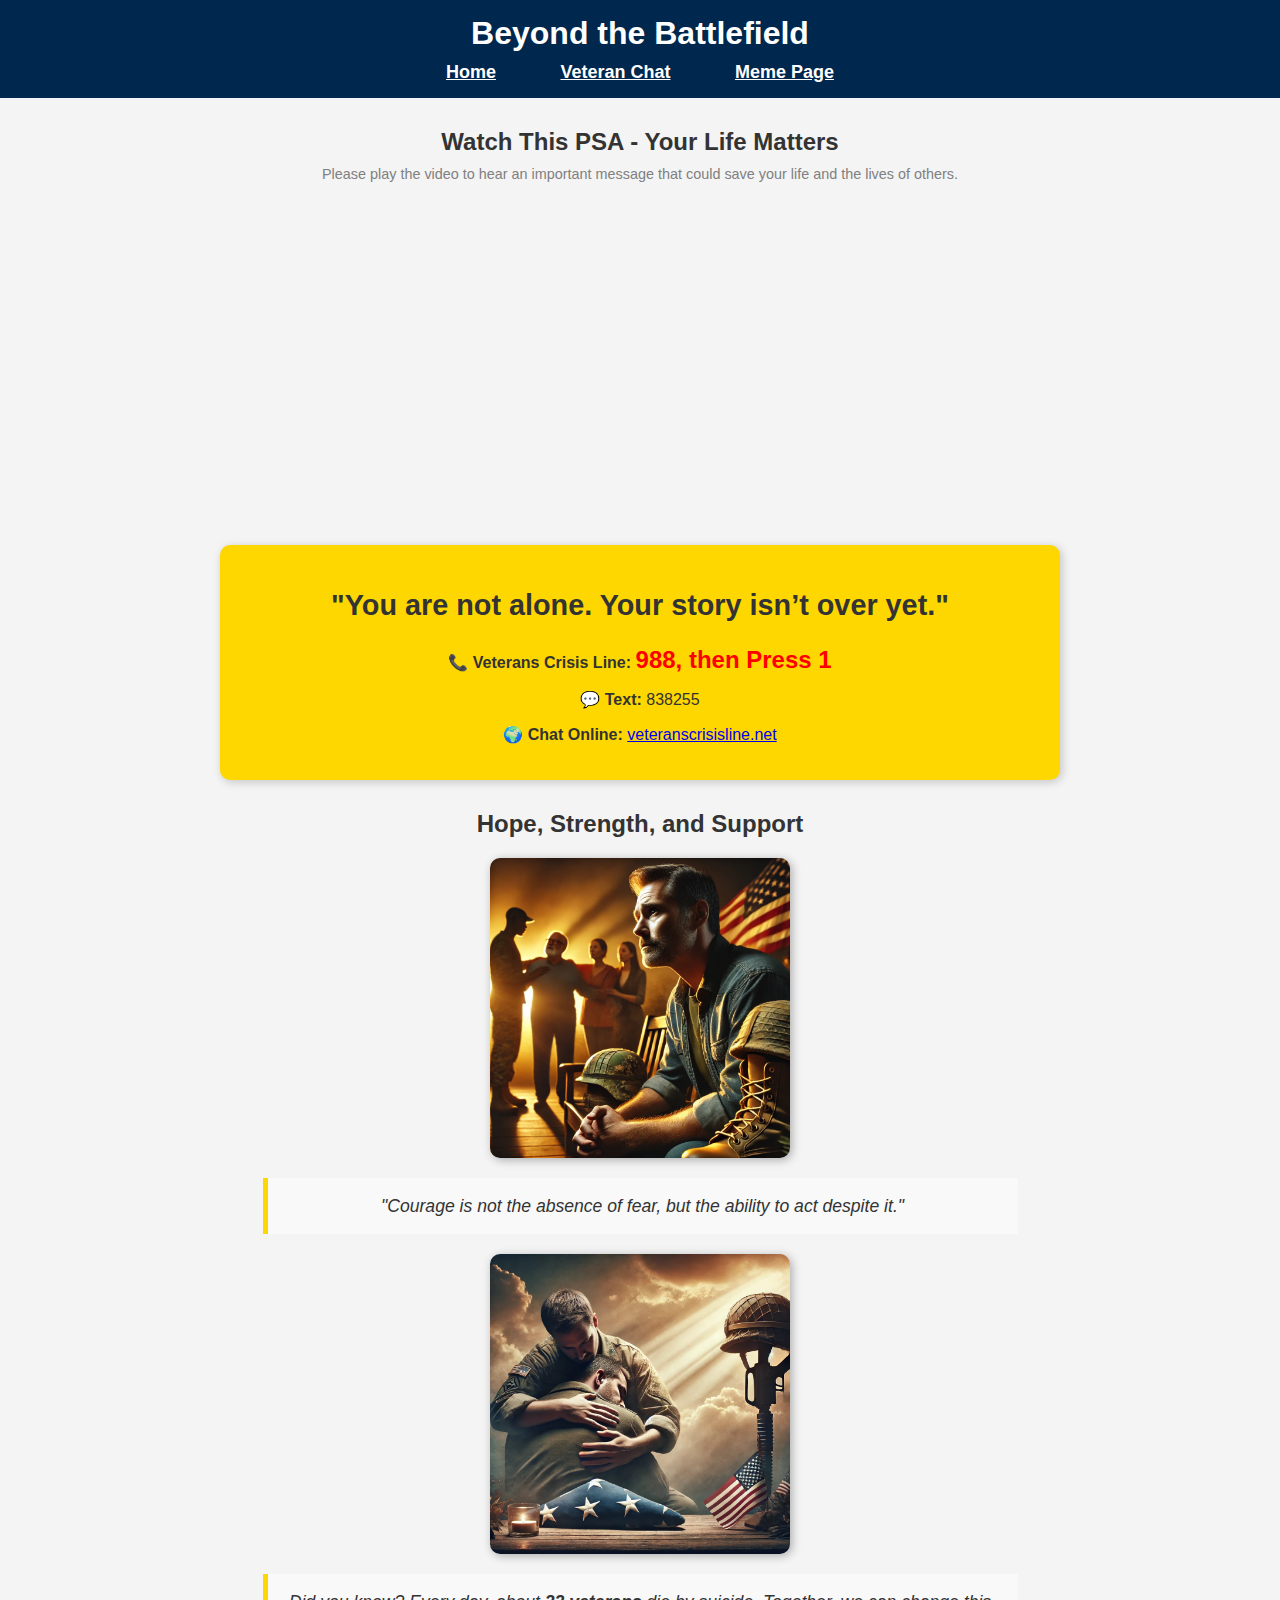
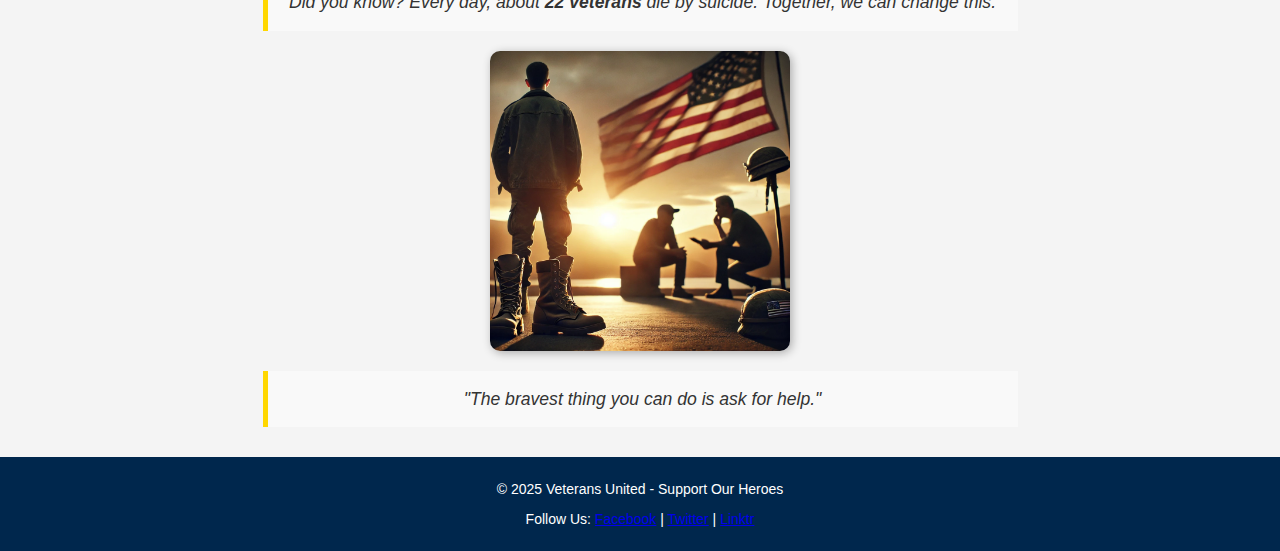
<file: index.html>
<!DOCTYPE html>
<html lang="en">
<head>
    <meta charset="UTF-8">
    <meta name="viewport" content="width=device-width, initial-scale=1.0">
    <title>Beyond the Battlefield - Veteran Suicide Awareness</title>

    <!-- Link to CSS -->
    <link rel="stylesheet" href="style.css">

    <!-- Favicon Links -->
    <link rel="icon" href="images/favicon.ico" type="image/x-icon">
    <link rel="shortcut icon" href="images/favicon.ico" type="image/x-icon">
    <link rel="icon" sizes="16x16" href="images/favicon-16x16.png">
    <link rel="icon" sizes="32x32" href="images/favicon-32x32.png">
    <link rel="apple-touch-icon" href="images/apple-touch-icon.png">

</head>
<body>
    <header>
        <h1>Beyond the Battlefield</h1>
       
        <nav>
            <a href="index.html">Home</a>
            <a href="chat.html">Veteran Chat</a>
            <a href="memes.html">Meme Page</a>
        </nav>
    </header>

    <main>
        <!-- Video Section -->
        <section class="video">
            <h2>Watch This PSA - Your Life Matters</h2>
            <p style="font-size: 0.9em; color: gray; margin-top: -10px;">
                Please play the video to hear an important message that could save your life and the lives of others.
            </p>
            <iframe width="560" height="315" 
            src="https://www.youtube.com/embed/SMozpxLBMvo?autoplay=1&playsinline=1"
            title="Veterans Crisis Line PSA"
            aria-label="Video promoting veteran suicide prevention awareness"
            allow="autoplay; encrypted-media; gyroscope; picture-in-picture" allowfullscreen>
            </iframe>

        </section>

        <!-- Hero Section (Crisis Support Info) -->
        <section class="hero">
            <h2>"You are not alone. Your story isn’t over yet."</h2>
            <p><strong>📞 Veterans Crisis Line:</strong> <span class="hotline">988, then Press 1</span></p>
            <p><strong>💬 Text:</strong> 838255</p>
            <p><strong>🌍 Chat Online:</strong> <a href="https://www.veteranscrisisline.net" target="_blank">veteranscrisisline.net</a></p>
        </section>

        <!-- Images & Inspirational Messages -->
        <section class="images">
            <h2>Hope, Strength, and Support</h2>
        
            <!-- First Image & Quote -->
            <img src="images/suicideawareness.webp" alt="Veteran reflecting on life">
            <blockquote>
                "Courage is not the absence of fear, but the ability to act despite it."
            </blockquote>
        
            <!-- Second Image & Statistic -->
            <img src="images/veteransupport.webp" alt="Two veterans comforting each other with a folded American flag and rifle in the background">
            <blockquote>
                Did you know? Every day, about <strong>22 veterans</strong> die by suicide. Together, we can change this.
            </blockquote>
        
            <!-- Third Image & Encouraging Message -->
            <img src="images/veteranawareness.webp" alt="Veteran standing with a U.S. flag in the background">
            <blockquote>
                "The bravest thing you can do is ask for help."
            </blockquote>
        </section>
        
    </main>

    <!-- Footer Section -->
    <footer>
        <p>&copy; 2025 Veterans United - Support Our Heroes</p>
        <p>
            Follow Us:
            <a href="https://www.facebook.com/veterans.crisisline.1" target="_blank">Facebook</a> |
            <a href="https://x.com/DeptVetAffairs" target="_blank">Twitter</a> |
            <a href="https://linktr.ee/DeptVetAffairs" target="_blank">Linktr</a>
        </p>
    </footer>
</body>
</html>
</file>
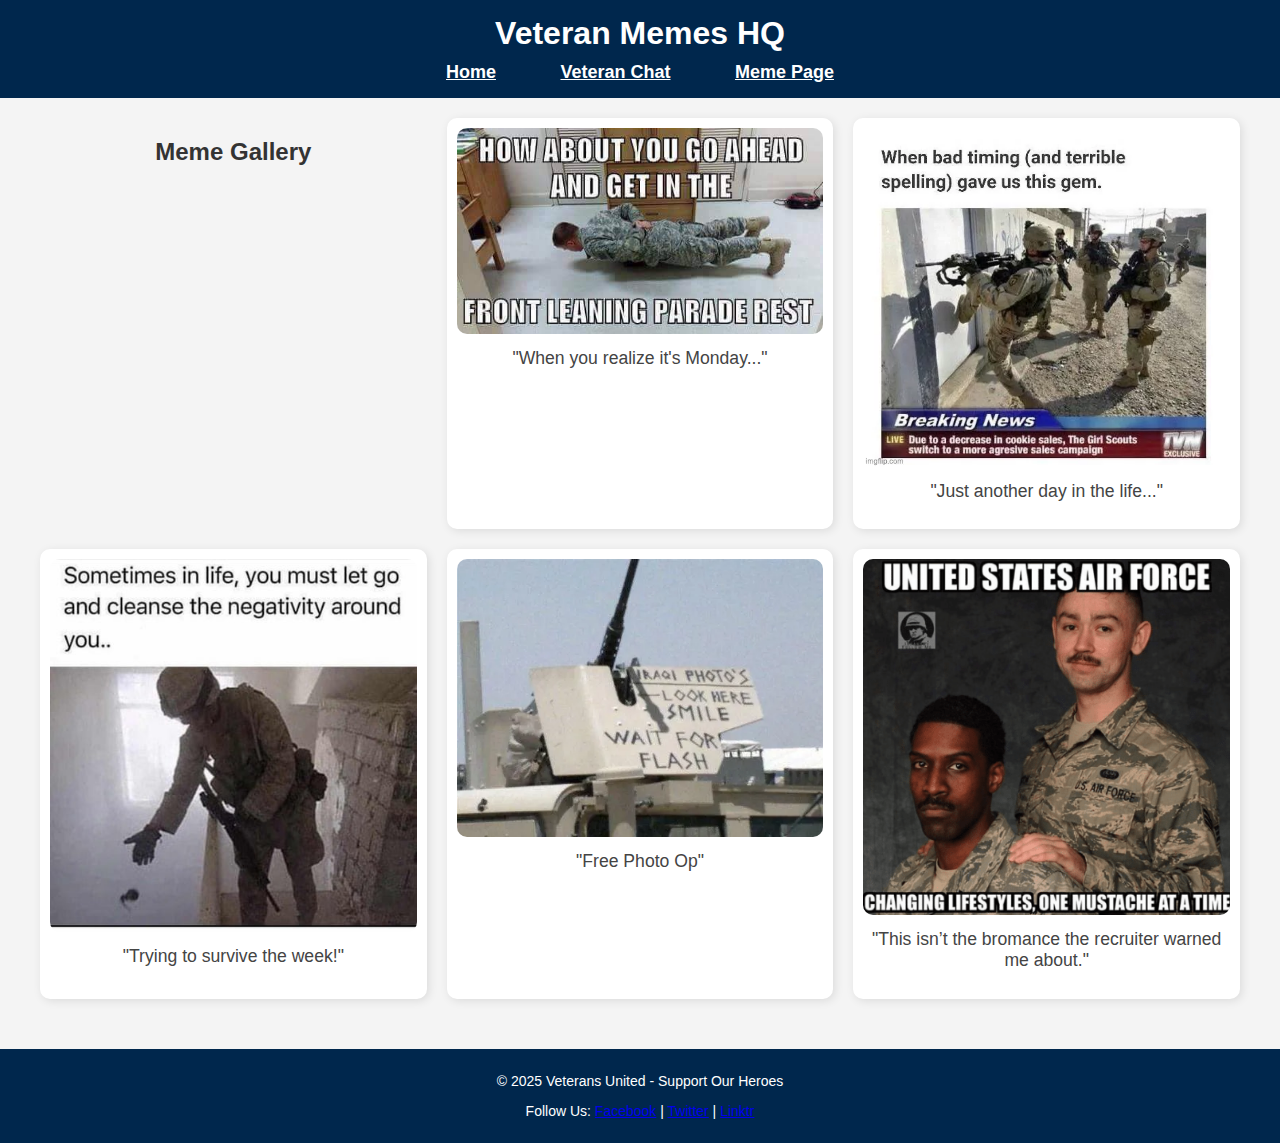
<file: memes.html>
<!DOCTYPE html>
<html lang="en">
<head>
    <meta charset="UTF-8">
    <meta name="viewport" content="width=device-width, initial-scale=1.0">
    <title>Veteran Memes HQ - Meme Gallery</title>
    <link rel="stylesheet" href="style.css">
    <link rel="icon" href="images/favicon.ico" type="image/x-icon">

</head>
<body>
    <header>
        <h1>Veteran Memes HQ</h1>
        <nav>
            <a href="index.html">Home</a>
            <a href="chat.html">Veteran Chat</a>
            <a href="memes.html" class="active">Meme Page</a>
        </nav>
    </header>

    <main>
        <section class="meme-gallery">
            <h2>Meme Gallery</h2>
            <!-- Meme 1 -->
            <div class="meme">
                <img src="images/militarymeme1.png" alt="Meme 1">
                <p class="meme-caption">"When you realize it's Monday..."</p>
            </div>
            <!-- Meme 2 -->
            <div class="meme">
                <img src="images/militarymeme2.png" alt="Meme 2">
                <p class="meme-caption">"Just another day in the life..."</p>
            </div>
            <!-- Meme 3 -->
            <div class="meme">
                <img src="images/militarymeme3.png" alt="Meme 3">
                <p class="meme-caption">"Trying to survive the week!"</p>
            </div>
            <!-- Meme 4 -->
            <div class="meme">
                <img src="images/militarymeme4.png" alt="Meme 4">
                <p class="meme-caption">"Free Photo Op"</p>
            </div>
            <!-- Meme 5 -->
            <div class="meme">
                <img src="images/militarymeme5.png" alt="Meme 5">
                <p class="meme-caption">"This isn’t the bromance the recruiter warned me about."</p>
            </div>
        </section>
    </main>

     <!-- Footer Section -->
    <footer>
        <p>&copy; 2025 Veterans United - Support Our Heroes</p>
        <p>
            Follow Us:
            <a href="https://www.facebook.com/veterans.crisisline.1" target="_blank">Facebook</a> |
            <a href="https://x.com/DeptVetAffairs" target="_blank">Twitter</a> |
            <a href="https://linktr.ee/DeptVetAffairs" target="_blank">Linktr</a>
        </p>
    </footer>
</body>
</html>
</file>
<file: style.css>
/* ===== Global Styles ===== */
body {
    font-family: Arial, sans-serif;
    text-align: center;
    background-color: #f4f4f4;
    color: #333;
    margin: 0;
    padding: 0;
}

/* ===== Header Styles ===== */
header {
    background-color: #00274D; /* Dark Navy */
    color: white;
    padding: 15px 0;
}

h1 {
    margin: 0;
    font-size: 2em;
}

/* ===== Navigation Bar ===== */
nav {
    margin-top: 10px;
}

nav a {
    color: white; 
    font-size: 18px;
    margin: 15px;
    font-weight: bold;
    padding: 8px 15px;
    transition: background 0.3s ease-in-out;
}

nav a:hover {
    background-color: #FFD700; /* Gold background on hover */
    color: #00274D; /* Dark navy text on hover */
    border-radius: 5px;
}


nav a.active {
    background-color: transparent;
    color: white;
}

/* ===== Hero Section ===== */
.hero {
    background-color: #FFD700; /* Gold background */
    padding: 20px;
    border-radius: 10px;
    margin: 20px auto;
    width: 90%;
    max-width: 800px;
    box-shadow: 2px 2px 10px rgba(0, 0, 0, 0.2);
}

.hero h2 {
    font-size: 1.8em;
}

.hotline {
    font-size: 1.5em;
    color: red;
    font-weight: bold;
}

/* ===== Video Section ===== */
.video {
    margin: 30px auto;
    width: 90%;
    max-width: 700px;
}

.video iframe {
    width: 100%;
    height: 315px;
    border: none; /* This line removes the obsolete frameborder */
}


/* ===== Images Section ===== */
.images {
    margin: 30px auto;
    width: 90%;
    max-width: 900px;
}

.images img {
    width: 100%;
    max-width: 300px;
    height: auto;
    margin: 20px;
    border-radius: 10px;
    box-shadow: 2px 2px 10px rgba(0, 0, 0, 0.3);
    display: block;
    margin-left: auto;
    margin-right: auto;
}

/* ===== Blockquote (For Quotes & Statistics) ===== */
blockquote {
    font-style: italic;
    margin: 20px auto;
    padding: 15px;
    color: #333;
    background-color: #f9f9f9;
    border-left: 5px solid #FFD700; /* Gold border */
    width: 80%;
    font-size: 1.1em;
    line-height: 1.5;
}

/* ===== Chat Purpose Section ===== */
.chat-purpose {
    max-width: 700px;
    margin: 20px auto;
    padding: 20px;
    background-color: #ffffff;
    border: 5px solid #00274D;
    border-radius: 10px;
    box-shadow: 2px 2px 10px rgba(0, 0, 0, 0.1);
}

.chat-purpose h3 {
    margin-bottom: 10px;
    color: #00274D;
}

/* ===== Meme Upload Section ===== */
.upload-section {
    background: white;
    padding: 20px;
    border-radius: 10px;
    width: 90%;
    max-width: 500px;
    margin: 30px auto;
    box-shadow: 2px 2px 10px rgba(0, 0, 0, 0.2);
}

.upload-box {
    border: 2px dashed #00274D;
    padding: 20px;
    margin-bottom: 15px;
    cursor: pointer;
    background-color: #f9f9f9;
}

.upload-box:hover {
    background-color: #eef1f7;
}

input[type="file"] {
    display: none;
}

.text-fields {
    display: flex;
    flex-direction: column;
    gap: 10px;
}

input, textarea {
    width: 100%;
    padding: 10px;
    border: 1px solid #ccc;
    border-radius: 5px;
}

/* ===== Submit Button ===== */
.submit-btn {
    background-color: #4CAF50;
    color: white;
    padding: 12px;
    border: none;
    border-radius: 5px;
    cursor: not-allowed;
    font-size: 18px;
    font-weight: bold;
    width: 100%;
}

.submit-btn.enabled {
    background-color: #3e8e41;
    cursor: pointer;
}

.submit-btn:hover.enabled {
    background-color: #2e7031;
}

/* ===== Meme Gallery Section ===== */
.meme-gallery {
    display: grid;
    grid-template-columns: repeat(3, 1fr);
    gap: 20px;
    padding: 20px;
    max-width: 1200px;
    margin: 0 auto;
}

.meme {
    background: white;
    padding: 10px;
    border-radius: 10px;
    box-shadow: 2px 2px 10px rgba(0, 0, 0, 0.1);
}

.meme img {
    max-width: 100%;
    height: auto;
    border-radius: 10px;
}

.meme-caption {
    font-size: 1.1em;
    margin-top: 10px;
    color: #444;
}

/* ===== Footer ===== */
footer {
    background-color: #00274D;
    color: white;
    padding: 10px 0;
    margin-top: 30px;
    font-size: 14px;
}
</file>
